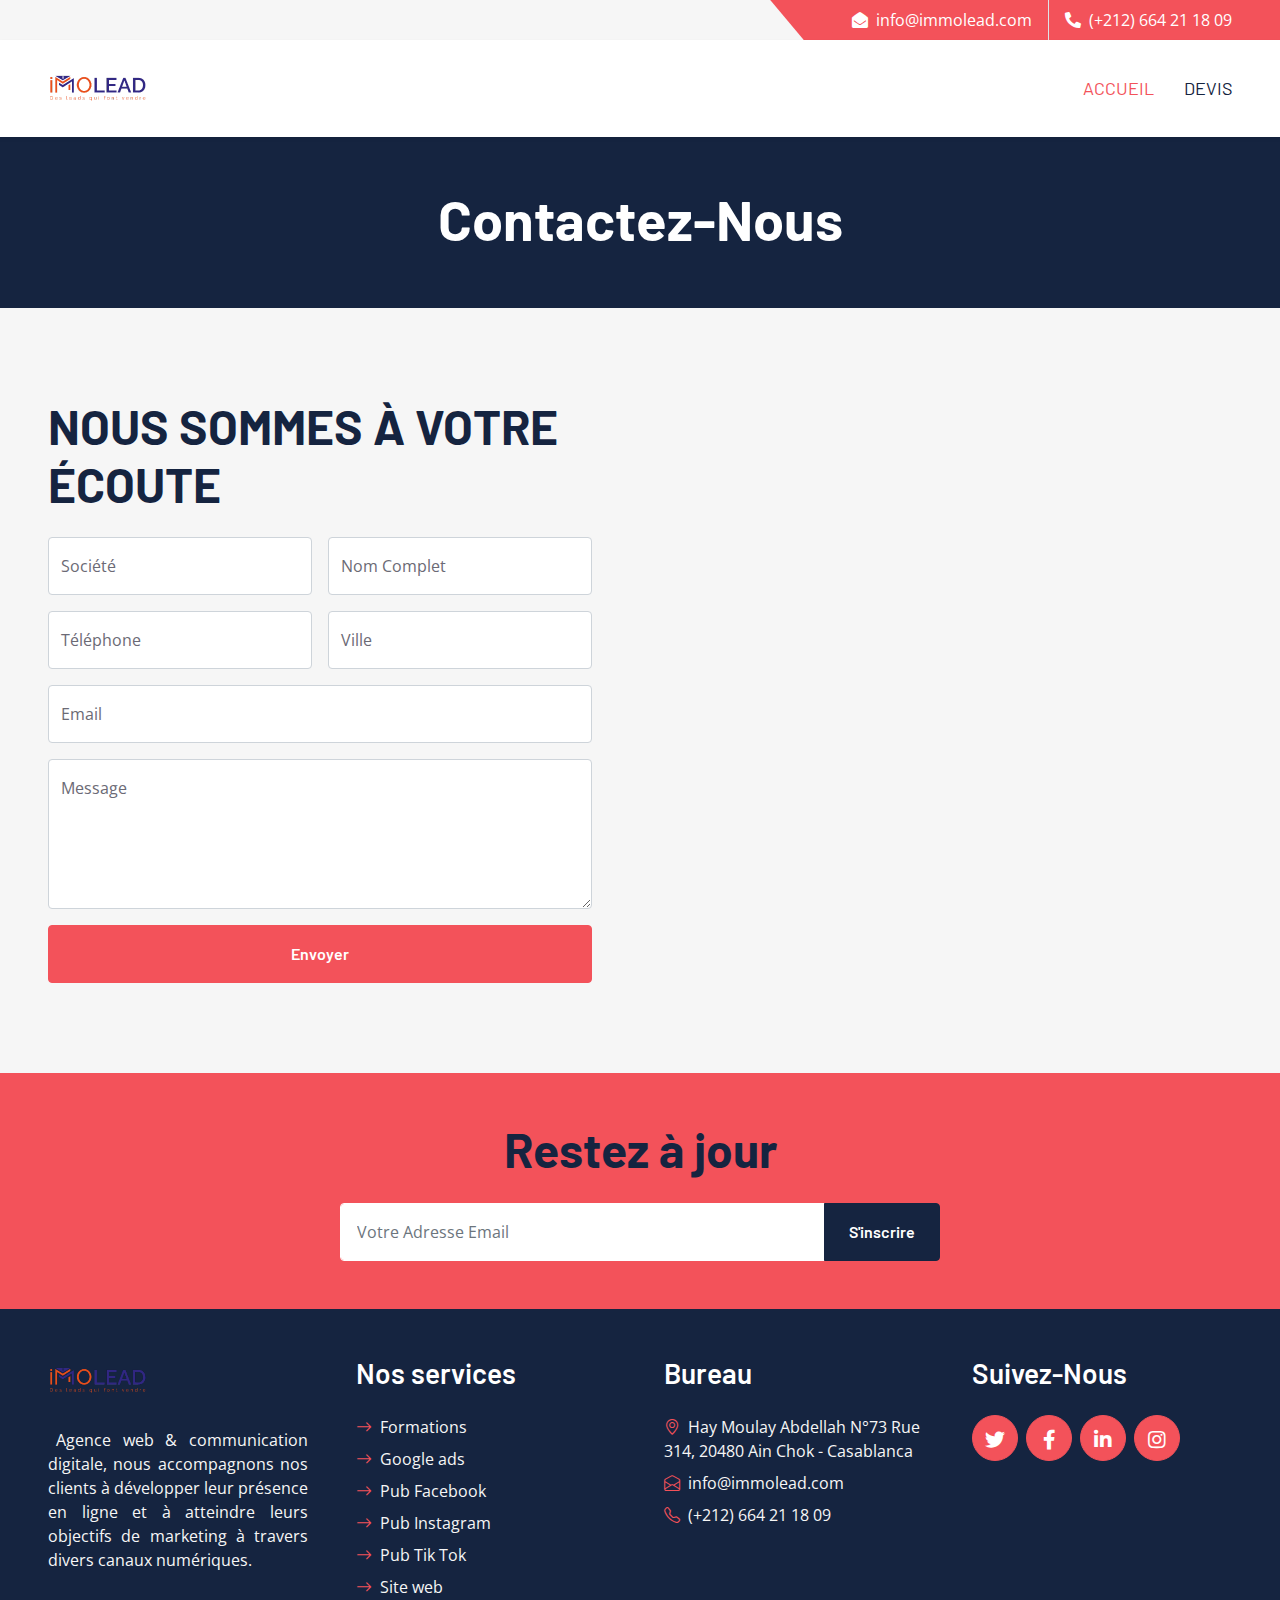
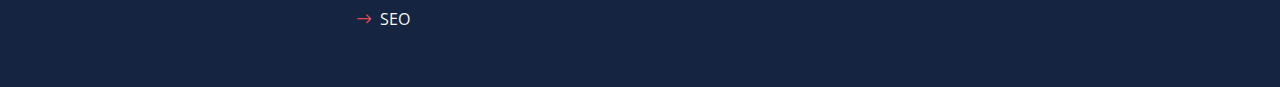
<file: devis.html>
<!DOCTYPE html>
<html lang="en">

<head>
    <meta charset="utf-8">
    <title>IMMOLEAD - devis</title>
    <meta content="width=device-width, initial-scale=1.0" name="viewport">
    <meta content="Agence de Marketing Web" name="keywords">
    <meta content="Agence de Creation Web" name="description">

    <!-- Favicon -->
    <link href="img/logo.png" rel="icon">

    <!-- Google Web Fonts -->
    <link rel="preconnect" href="https://fonts.googleapis.com">
    <link rel="preconnect" href="https://fonts.gstatic.com" crossorigin>
    <link href="https://fonts.googleapis.com/css2?family=Barlow:wght@500;600;700&family=Open+Sans:wght@400;600&display=swap" rel="stylesheet"> 

    <!-- Icon Font Stylesheet -->
    <link href="https://cdnjs.cloudflare.com/ajax/libs/font-awesome/5.10.0/css/all.min.css" rel="stylesheet">
    <link href="https://cdn.jsdelivr.net/npm/bootstrap-icons@1.4.1/font/bootstrap-icons.css" rel="stylesheet">

    <!-- Libraries Stylesheet -->
    <link href="lib/owlcarousel/assets/owl.carousel.min.css" rel="stylesheet">

    <!-- Customized Bootstrap Stylesheet -->
    <link href="css/bootstrap.min.css" rel="stylesheet">

    <!-- Template Stylesheet -->
    <link href="css/style.css" rel="stylesheet">
</head>

<div>
    <!-- Topbar Start -->
    <div class="container-fluid bg-secondary ps-5 pe-0 d-none d-lg-block">
        <div class="row gx-0">
            <div class="col-md-6 text-center text-lg-start mb-2 mb-lg-0">
            </div>
            <div class="col-md-6 text-center text-lg-end">
                <div class="position-relative d-inline-flex align-items-center bg-primary text-white top-shape px-5">
                    <div class="me-3 pe-3 border-end py-2">
                        <p class="m-0"><i class="fa fa-envelope-open me-2"></i>info@immolead.com</p>
                    </div>
                    <div class="py-2">
                        <p class="m-0"><i class="fa fa-phone-alt me-2"></i>(+212) 664 21 18 09</p>
                    </div>
                </div>
            </div>
        </div>
    </div>
    <!-- Topbar End -->


    <!-- Navbar Start -->
    <nav class="navbar navbar-expand-lg bg-white navbar-light shadow-sm px-5 py-3 py-lg-0">
        <a href="index.html" class="navbar-brand p-0">
           <img src="img/logo.png" alt="Italian Trulli">
        </a>
        <button class="navbar-toggler" type="button" data-bs-toggle="collapse" data-bs-target="#navbarCollapse">
            <span class="navbar-toggler-icon"></span>
        </button>
        <div class="collapse navbar-collapse" id="navbarCollapse">
            <div class="navbar-nav ms-auto py-0 me-n3">
                <a href="index.html" class="nav-item nav-link active">Accueil</a>
				<a href="devis.html" class="nav-item nav-link">Devis</a>
            </div>
        </div>
    </nav>
    <!-- Navbar End -->


    <!-- Page Header Start -->
    <div class="container-fluid bg-dark p-5">
        <div class="row">
            <div class="col-12 text-center">
                <h1 class="display-4 text-white">Contactez-Nous</h1>
            </div>
        </div>
    </div>
    <!-- Page Header End -->
	<script type="text/javascript">var submitted=false;</script>
<iframe name="hidden_iframe" id="hidden_iframe" style="display: none" onload="if(submitted){window.location='thank.html';}"></iframe>


    <!-- Contact Start -->
    <div class="container-fluid bg-secondary px-0">
        <div class="row g-0">
            <div class="col-lg-6 py-6 px-5">
                <h1 class="display-5 mb-4">NOUS SOMMES À VOTRE ÉCOUTE</h1>
                <form action="https://docs.google.com/forms/u/0/d/e/1FAIpQLScny-9PJkOFFe4GeNaFOA8OwQ1-35Lt7AXplnQbbKASkYWUnw/formResponse" method="post" target="hidden_iframe" onsubmit="submitted=true">
                    <div class="row g-3">
                        <div class="col-6">
                            <div class="form-floating">
                                <input type="text" name="entry.1376954185" class="form-control" id="form-floating-1" placeholder="Société" required>
                                <label for="form-floating-1">Société</label>
                            </div>
                        </div>
                        <div class="col-6">
                            <div class="form-floating">
                                <input type="text" name="entry.2120924954" class="form-control" id="form-floating-2" placeholder="Nom Complet" required>
                                <label for="form-floating-2">Nom Complet</label>
                            </div>
                        </div>
						<div class="col-6">
                            <div class="form-floating">
                                <input type="text" name="entry.1518137470" class="form-control" id="form-floating-1" placeholder="Téléphone" required>
                                <label for="form-floating-1">Téléphone</label>
                            </div>
                        </div>
                        <div class="col-6">
                            <div class="form-floating">
                                <input type="text" name="entry.1308644645" class="form-control" id="form-floating-2" placeholder="Ville" required>
                                <label for="form-floating-2">Ville</label>
                            </div>
                        </div>
						<div class="col-12">
                            <div class="form-floating">
                                <input type="email" name="entry.1034576931" class="form-control" id="form-floating-3" placeholder="name@example.com" required>
                                <label for="form-floating-3">Email</label>
                            </div>
                        </div>
                        <div class="col-12">
                            <div class="form-floating">
                                <textarea class="form-control" name="entry.1892921799" placeholder="Message" id="form-floating-4" style="height: 150px" required></textarea>
                                <label for="form-floating-4">Message</label>
                              </div>
                        </div>
                        <div class="col-12">
                            <button class="btn btn-primary w-100 py-3" type="submit">Envoyer</button>
                        </div>
                    </div>
                </form>
            </div>
            <div class="col-lg-6" style="min-height: 400px;">
                <div class="position-relative h-100">
                    <iframe class="position-relative w-100 h-100"
                        src="https://www.google.com/maps/embed?pb=!1m18!1m12!1m3!1d3001156.4288297426!2d-78.01371936852176!3d42.72876761954724!2m3!1f0!2f0!3f0!3m2!1i1024!2i768!4f13.1!3m3!1m2!1s0x4ccc4bf0f123a5a9%3A0xddcfc6c1de189567!2sNew%20York%2C%20USA!5e0!3m2!1sen!2sbd!4v1603794290143!5m2!1sen!2sbd"
                        frameborder="0" style="border:0;" allowfullscreen="" aria-hidden="false" tabindex="0"></iframe>
                </div>
            </div>
        </div>
    </div>
    <!-- Contact End -->
    <!-- Footer Start -->
    <div class="container-fluid bg-primary text-secondary p-5">
        <div class="row g-5">
            <div class="col-12 text-center">
                <h1 class="display-5 mb-4">Restez à jour</h1>
                <form action="https://docs.google.com/forms/u/0/d/e/1FAIpQLSeUwEPb5BHa2p_AjAXUVLeT69XpEu7UmpmtNI8k0ovlIO63og/formResponse" method="post" target="hidden_iframe" onsubmit="submitted=true" class="mx-auto" style="max-width: 600px;">
                    <div class="input-group">
                        <input type="text" name="entry.429264569" class="form-control border-white p-3" placeholder="Votre Adresse Email">
                        <button class="btn btn-dark px-4">S'inscrire</button>
                    </div>
                </form>
            </div>
        </div>
    </div>
    <div class="container-fluid bg-dark text-secondary p-5">
        <div class="row g-5">
            <div class="col-lg-3 col-md-6">
                <a href="index.html" class="navbar-brand p-0">
           <img src="img/logo.png" alt="Italian Trulli">
        </a>
		<br>
		<br>
                <div class="d-flex flex-column justify-content-start">
                <a class="text-secondary mb-2"style="text-align: justify;" href="#"><i class="text-primary me-2"></i>Agence web & communication digitale, nous accompagnons nos clients à développer leur présence en ligne et à atteindre leurs objectifs de marketing à travers divers canaux numériques. </a>
                </div>
            </div>
            <div class="col-lg-3 col-md-6">
                <h3 class="text-white mb-4">Nos services</h3>
                <div class="d-flex flex-column justify-content-start">
                    <a class="text-secondary mb-2" href="#"><i class="bi bi-arrow-right text-primary me-2"></i>Formations</a>
                    <a class="text-secondary mb-2" href="#"><i class="bi bi-arrow-right text-primary me-2"></i>Google ads</a>
                    <a class="text-secondary mb-2" href="#"><i class="bi bi-arrow-right text-primary me-2"></i>Pub Facebook</a>
                    <a class="text-secondary mb-2" href="#"><i class="bi bi-arrow-right text-primary me-2"></i>Pub Instagram</a>
                    <a class="text-secondary mb-2" href="#"><i class="bi bi-arrow-right text-primary me-2"></i>Pub Tik Tok</a>
					<a class="text-secondary mb-2" href="#"><i class="bi bi-arrow-right text-primary me-2"></i>Site web</a>
					<a class="text-secondary mb-2" href="#"><i class="bi bi-arrow-right text-primary me-2"></i>SEO</a>
                </div>
            </div>
            <div class="col-lg-3 col-md-6">
                <h3 class="text-white mb-4">Bureau</h3>
                <p class="mb-2"><i class="bi bi-geo-alt text-primary me-2"></i>Hay Moulay Abdellah N°73 Rue 314, 20480 Ain Chok -  Casablanca </p>
                <p class="mb-2"><i class="bi bi-envelope-open text-primary me-2"></i>info@immolead.com</p>
                <p class="mb-0"><i class="bi bi-telephone text-primary me-2"></i>(+212) 664 21 18 09</p>
            </div>
            <div class="col-lg-3 col-md-6">
                <h3 class="text-white mb-4">Suivez-Nous</h3>
                <div class="d-flex">
                    <a class="btn btn-lg btn-primary btn-lg-square rounded-circle me-2" href="#"><i class="fab fa-twitter fw-normal"></i></a>
                    <a class="btn btn-lg btn-primary btn-lg-square rounded-circle me-2" href="#"><i class="fab fa-facebook-f fw-normal"></i></a>
                    <a class="btn btn-lg btn-primary btn-lg-square rounded-circle me-2" href="#"><i class="fab fa-linkedin-in fw-normal"></i></a>
                    <a class="btn btn-lg btn-primary btn-lg-square rounded-circle" href="#"><i class="fab fa-instagram fw-normal"></i></a>
                </div>
            </div>
        </div>
    </div>
    
    <!-- Footer End -->


    

    <!-- JavaScript Libraries -->
    <script src="https://code.jquery.com/jquery-3.4.1.min.js"></script>
    <script src="https://cdn.jsdelivr.net/npm/bootstrap@5.0.0/dist/js/bootstrap.bundle.min.js"></script>
    <script src="lib/easing/easing.min.js"></script>
    <script src="lib/waypoints/waypoints.min.js"></script>
    <script src="lib/owlcarousel/owl.carousel.min.js"></script>

    <!-- Template Javascript -->
    <script src="js/main.js"></script>
</body>

</html>
</file>
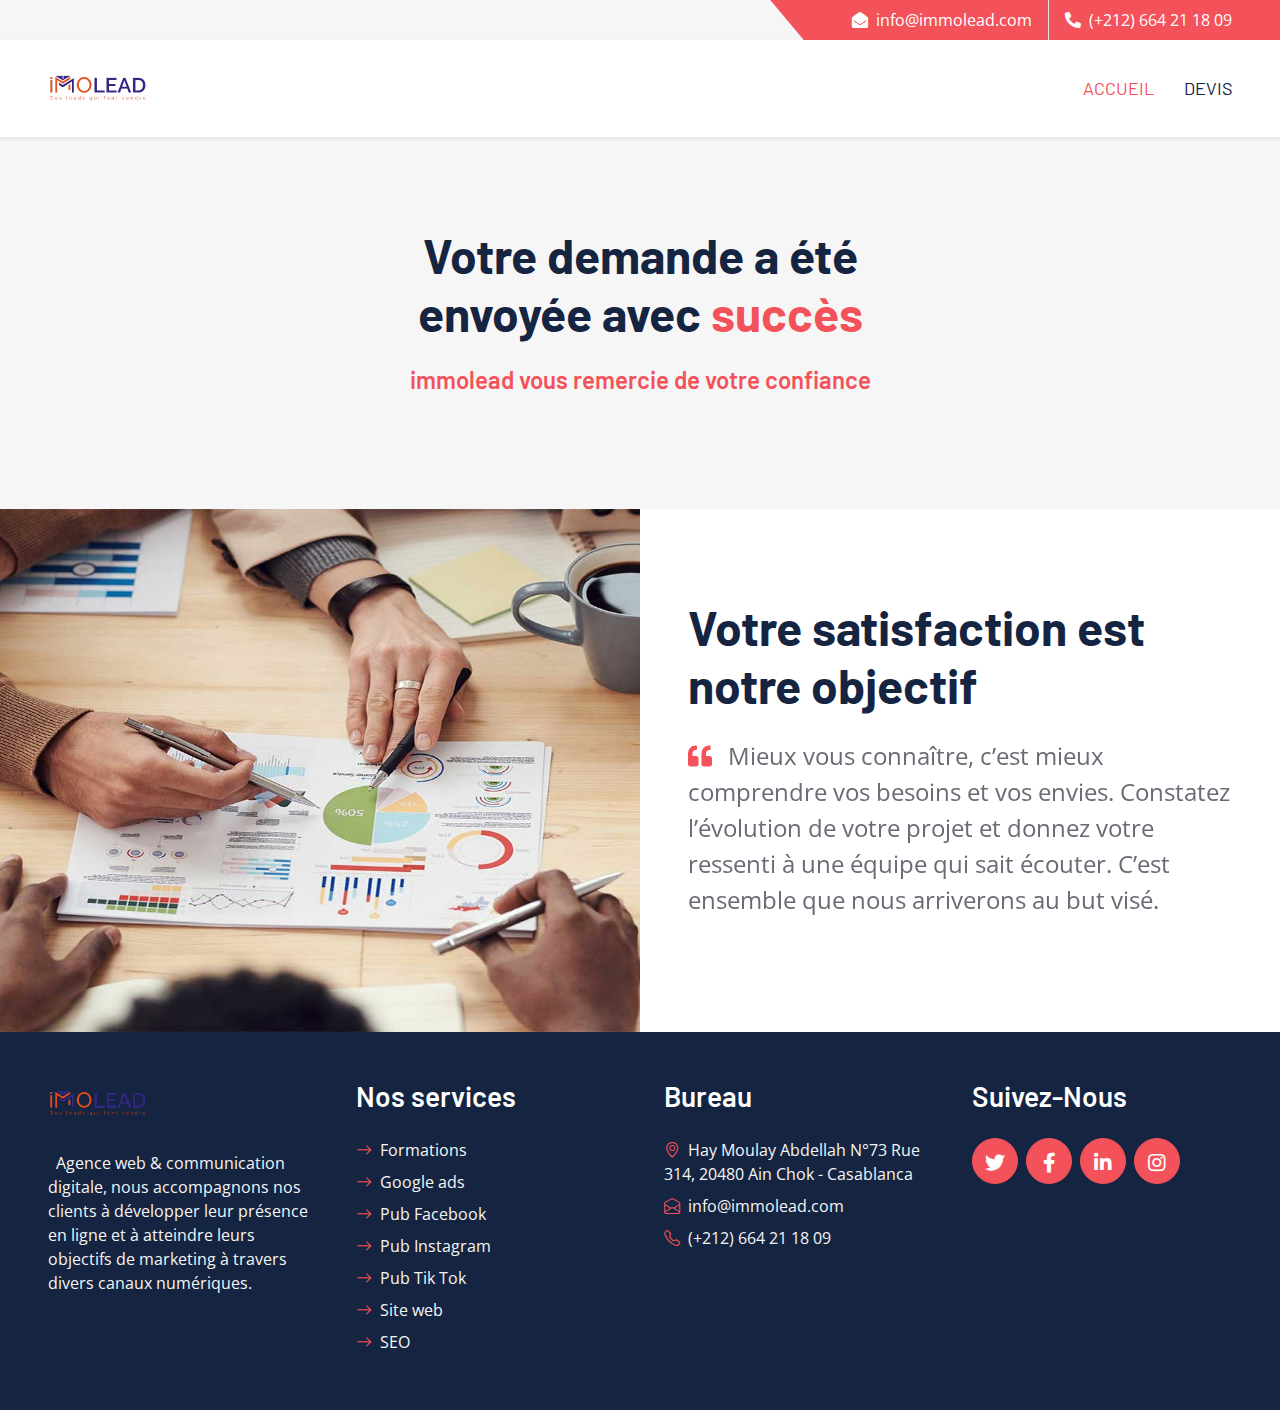
<file: thank.html>
<!DOCTYPE html>
<html lang="en">

<head>
    <meta charset="utf-8">
    <title>Votre demande a été envoyée avec succès</title>
    <meta content="width=device-width, initial-scale=1.0" name="viewport">
    <meta content="Agence de Marketing Web" name="keywords">
    <meta content="Agence de Creation Web" name="description">

    <!-- Favicon -->
    <link href="img/logo.png" rel="icon">

    <!-- Google Web Fonts -->
    <link rel="preconnect" href="https://fonts.googleapis.com">
    <link rel="preconnect" href="https://fonts.gstatic.com" crossorigin>
    <link href="https://fonts.googleapis.com/css2?family=Barlow:wght@500;600;700&family=Open+Sans:wght@400;600&display=swap" rel="stylesheet"> 

    <!-- Icon Font Stylesheet -->
    <link href="https://cdnjs.cloudflare.com/ajax/libs/font-awesome/5.10.0/css/all.min.css" rel="stylesheet">
    <link href="https://cdn.jsdelivr.net/npm/bootstrap-icons@1.4.1/font/bootstrap-icons.css" rel="stylesheet">

    <!-- Libraries Stylesheet -->
    <link href="lib/owlcarousel/assets/owl.carousel.min.css" rel="stylesheet">

    <!-- Customized Bootstrap Stylesheet -->
    <link href="css/bootstrap.min.css" rel="stylesheet">

    <!-- Template Stylesheet -->
    <link href="css/style.css" rel="stylesheet">
</head>

<div>
    <!-- Topbar Start -->
    <div class="container-fluid bg-secondary ps-5 pe-0 d-none d-lg-block">
        <div class="row gx-0">
            <div class="col-md-6 text-center text-lg-start mb-2 mb-lg-0">
                
            </div>
            <div class="col-md-6 text-center text-lg-end">
                <div class="position-relative d-inline-flex align-items-center bg-primary text-white top-shape px-5">
                    <div class="me-3 pe-3 border-end py-2">
                        <p class="m-0"><i class="fa fa-envelope-open me-2"></i>info@immolead.com</p>
                    </div>
                    <div class="py-2">
                        <p class="m-0"><i class="fa fa-phone-alt me-2"></i>(+212) 664 21 18 09</p>
                    </div>
                </div>
            </div>
        </div>
    </div>
    <!-- Topbar End -->


    <!-- Navbar Start -->
    <nav class="navbar navbar-expand-lg bg-white navbar-light shadow-sm px-5 py-3 py-lg-0">
        <a href="index.html" class="navbar-brand p-0">
           <img src="img/logo.png" alt="Italian Trulli">
        </a>
        <button class="navbar-toggler" type="button" data-bs-toggle="collapse" data-bs-target="#navbarCollapse">
            <span class="navbar-toggler-icon"></span>
        </button>
        <div class="collapse navbar-collapse" id="navbarCollapse">
            <div class="navbar-nav ms-auto py-0 me-n3">
                <a href="index.html" class="nav-item nav-link active">Accueil</a>
				<a href="devis.html" class="nav-item nav-link">Devis</a>
            </div>
        </div>
    </nav>
    <!-- Navbar End -->


    <!-- Page Header Start -->
    
    <!-- Page Header End -->
    <!-- About Start -->
    <center><div class="container-fluid bg-secondary p-0">
        <div class="">
            <div class="col-lg-6 py-6 px-5">
                <h1 class="display-5 mb-4">Votre demande a été envoyée avec<span class="text-primary"> succès</span></h1>
                <h4 class="text-primary mb-4">immolead vous remercie de votre confiance</h4>
            </div>
        </div>
    </div></center>
    <!-- About End -->
	<div class="">
        <div class="row g-0">
            <div class="col-lg-6" style="min-height: 500px;">
                <div class="position-relative h-100">
                    <img class="position-absolute w-100 h-100" src="img/quote.jpg">
                </div>
            </div>
            <div class="col-lg-6 py-6 px-5">
                <h1 class="display-5 mb-4">Votre satisfaction est notre objectif</h1>
                <div class="owl-carousel testimonial-carousel">
                    <div class="testimonial-item">
                        <p class="fs-4 fw-normal mb-4"><i class="fa fa-quote-left text-primary me-3"></i>Mieux vous connaître, c’est mieux comprendre vos besoins et vos envies. Constatez l’évolution de votre projet et donnez votre ressenti à une équipe qui sait écouter. C’est ensemble que nous arriverons au but visé.</p>
                    </div>
                </div>
            </div>
        </div>
    </div>
    <!-- Footer Start -->
    <div class="container-fluid bg-dark text-secondary p-5">
        <div class="row g-5">
            <div class="col-lg-3 col-md-6">
                <a href="index.html" class="navbar-brand p-0">
           <img src="img/logo.png" alt="Italian Trulli">
        </a>
		<br>
		<br>
                <div class="d-flex flex-column justify-content-start">
                    <a class="text-secondary mb-2" href="#"><i class="text-primary me-2"></i>Agence web & communication digitale, nous accompagnons nos clients à développer leur présence en ligne et à atteindre leurs objectifs de marketing à travers divers canaux numériques. </a>
                </div>
            </div>
            <div class="col-lg-3 col-md-6">
                <h3 class="text-white mb-4">Nos services</h3>
                <div class="d-flex flex-column justify-content-start">
                    <a class="text-secondary mb-2" href="#"><i class="bi bi-arrow-right text-primary me-2"></i>Formations</a>
                    <a class="text-secondary mb-2" href="#"><i class="bi bi-arrow-right text-primary me-2"></i>Google ads</a>
                    <a class="text-secondary mb-2" href="#"><i class="bi bi-arrow-right text-primary me-2"></i>Pub Facebook</a>
                    <a class="text-secondary mb-2" href="#"><i class="bi bi-arrow-right text-primary me-2"></i>Pub Instagram</a>
                    <a class="text-secondary mb-2" href="#"><i class="bi bi-arrow-right text-primary me-2"></i>Pub Tik Tok</a>
					<a class="text-secondary mb-2" href="#"><i class="bi bi-arrow-right text-primary me-2"></i>Site web</a>
					<a class="text-secondary mb-2" href="#"><i class="bi bi-arrow-right text-primary me-2"></i>SEO</a>
                </div>
            </div>
            <div class="col-lg-3 col-md-6">
                <h3 class="text-white mb-4">Bureau</h3>
                <p class="mb-2"><i class="bi bi-geo-alt text-primary me-2"></i>Hay Moulay Abdellah N°73 Rue 314, 20480 Ain Chok -  Casablanca </p>
                <p class="mb-2"><i class="bi bi-envelope-open text-primary me-2"></i>info@immolead.com</p>
                <p class="mb-0"><i class="bi bi-telephone text-primary me-2"></i>(+212) 664 21 18 09</p>
            </div>
            <div class="col-lg-3 col-md-6">
                <h3 class="text-white mb-4">Suivez-Nous</h3>
                <div class="d-flex">
                    <a class="btn btn-lg btn-primary btn-lg-square rounded-circle me-2" href="#"><i class="fab fa-twitter fw-normal"></i></a>
                    <a class="btn btn-lg btn-primary btn-lg-square rounded-circle me-2" href="#"><i class="fab fa-facebook-f fw-normal"></i></a>
                    <a class="btn btn-lg btn-primary btn-lg-square rounded-circle me-2" href="#"><i class="fab fa-linkedin-in fw-normal"></i></a>
                    <a class="btn btn-lg btn-primary btn-lg-square rounded-circle" href="#"><i class="fab fa-instagram fw-normal"></i></a>
                </div>
            </div>
        </div>
    </div>
    
    <!-- Footer End -->


    

    <!-- JavaScript Libraries -->
    <script src="https://code.jquery.com/jquery-3.4.1.min.js"></script>
    <script src="https://cdn.jsdelivr.net/npm/bootstrap@5.0.0/dist/js/bootstrap.bundle.min.js"></script>
    <script src="lib/easing/easing.min.js"></script>
    <script src="lib/waypoints/waypoints.min.js"></script>
    <script src="lib/owlcarousel/owl.carousel.min.js"></script>

    <!-- Template Javascript -->
    <script src="js/main.js"></script>
</body>

</html>
</file>
<file: css/style.css>
/********** Template CSS **********/
:root {
    --primary: #F3525A;
    --secondary: #F6F6F6;
    --light: #FFFFFF;
    --dark: #152440;
}

h1,
h2,
.font-weight-bold {
    font-weight: 700 !important;
}

h3,
h4,
.font-weight-semi-bold {
    font-weight: 600 !important;
}

h5,
h6,
.font-weight-medium {
    font-weight: 500 !important;
}

.pt-6 {
    padding-top: 90px;
}

.pb-6 {
    padding-bottom: 90px;
}

.py-6 {
    padding-top: 90px;
    padding-bottom: 90px;
}

.btn {
    font-family: 'Barlow', sans-serif;
    font-weight: 600;
    transition: .5s;
}

.btn-primary {
    color: #FFFFFF;
}

.btn-square {
    width: 36px;
    height: 36px;
}

.btn-sm-square {
    width: 28px;
    height: 28px;
}

.btn-lg-square {
    width: 46px;
    height: 46px;
}

.btn-square,
.btn-sm-square,
.btn-lg-square {
    padding-left: 0;
    padding-right: 0;
    text-align: center;
}

.back-to-top {
    position: fixed;
    display: none;
    right: 45px;
    bottom: 45px;
    z-index: 99;
}

.top-shape::before {
    position: absolute;
    content: "";
    width: 35px;
    height: 100%;
    top: 0;
    left: -17px;
    background: var(--primary);
    transform: skew(40deg);
}

.navbar-light .navbar-nav .nav-link {
    font-family: 'Barlow', sans-serif;
    padding: 35px 15px;
    font-size: 18px;
    text-transform: uppercase;
    color: var(--dark);
    outline: none;
    transition: .5s;
}

.sticky-top.navbar-light .navbar-nav .nav-link {
    padding: 20px 15px;
}

.navbar-light .navbar-nav .nav-link:hover,
.navbar-light .navbar-nav .nav-link.active {
    color: var(--primary);
}

@media (max-width: 991.98px) {
    .navbar-light .navbar-nav .nav-link  {
        padding: 10px 0;
    }
}

.carousel-caption {
    top: 0;
    left: 0;
    right: 0;
    bottom: 0;
    background: rgba(21, 36, 64, .7);
    z-index: 1;
}

@media (max-width: 576px) {
    .carousel-caption h5 {
        font-size: 14px;
        font-weight: 500 !important;
    }

    .carousel-caption h1 {
        font-size: 30px;
        font-weight: 600 !important;
    }
}

.carousel-control-prev,
.carousel-control-next {
    width: 10%;
}

.carousel-control-prev-icon,
.carousel-control-next-icon {
    width: 3rem;
    height: 3rem;
}

.service-item {
    position: relative;
    overflow: hidden;
    height: 350px;
    display: flex;
    flex-direction: column;
    align-items: center;
    justify-content: center;
    transition: .3s;
}

.service-item::after {
    position: absolute;
    content: "";
    width: 100%;
    height: 50px;
    bottom: -50px;
    left: 0;
    background: var(--light);
    border-radius: 100% 100% 0 0;
    box-shadow: 0px -10px 5px #EEEEEE;
    transition: .5s;
}

.service-item:hover::after {
    bottom: -25px;
}

.service-item p {
    transition: .3s;
}

.service-item:hover p {
    margin-bottom: 25px !important;
}

.team-item img {
    transform: scale(1.15);
    margin-left: -30px;
    transition: .5s;
}

.team-item:hover img {
    margin-left: 0;
}

.team-item .team-text {
    left: -100%;
    transition: .5s;
}

.team-item .team-text::after {
    position: absolute;
    content: "";
    width: 0;
    height: 0;
    top: 50%;
    right: -60px;
    margin-top: -30px;
    border: 30px solid;
    border-color: transparent transparent transparent var(--primary);
}

.team-item:hover .team-text {
    left: 0;
}

.testimonial-carousel .owl-nav {
    margin-top: 30px;
    display: flex;
    justify-content: start;
}

.testimonial-carousel .owl-nav .owl-prev,
.testimonial-carousel .owl-nav .owl-next{
    position: relative;
    margin: 0 5px;
    width: 45px;
    height: 45px;
    display: flex;
    align-items: center;
    justify-content: center;
    color: #FFFFFF;
    background: var(--primary);
    font-size: 22px;
    border-radius: 45px;
    transition: .5s;
}

.testimonial-carousel .owl-nav .owl-prev:hover,
.testimonial-carousel .owl-nav .owl-next:hover {
    color: var(--dark);
}

.testimonial-carousel .owl-item img {
    width: 90px;
    height: 90px;
}

.blog-item img {
    transition: .5s;
}

.blog-item:hover img {
    transform: scale(1.1);
}
/* Hidden by default on desktop */
.sticky-btn {
  display: none;
  position: fixed;
  bottom: -100px; /* Start hidden below view */
  left: 20px;
  right: 20px;
  padding: 16px;
  background-color: #F3525A ;
  color: white;
  border: none;
  border-radius: 12px;
  font-size: 18px;
  cursor: pointer;
  box-shadow: 0 4px 6px rgba(0,0,0,0.2);
  z-index: 9999;
  font-weight: bold;
  letter-spacing: 0.5px;
  text-transform: uppercase;

  opacity: 0;
  transform: translateY(100%);
  transition: all 0.5s ease-in-out;
}

/* Show only on mobile with animation */
@media (max-width: 768px) {
  .sticky-btn {
    display: block;
    opacity: 1;
    transform: translateY(0);
    bottom: 20px;
  }
}

/* Optional: hover effect */
.sticky-btn:hover {
  background-color: #0056b3;
}
</file>
